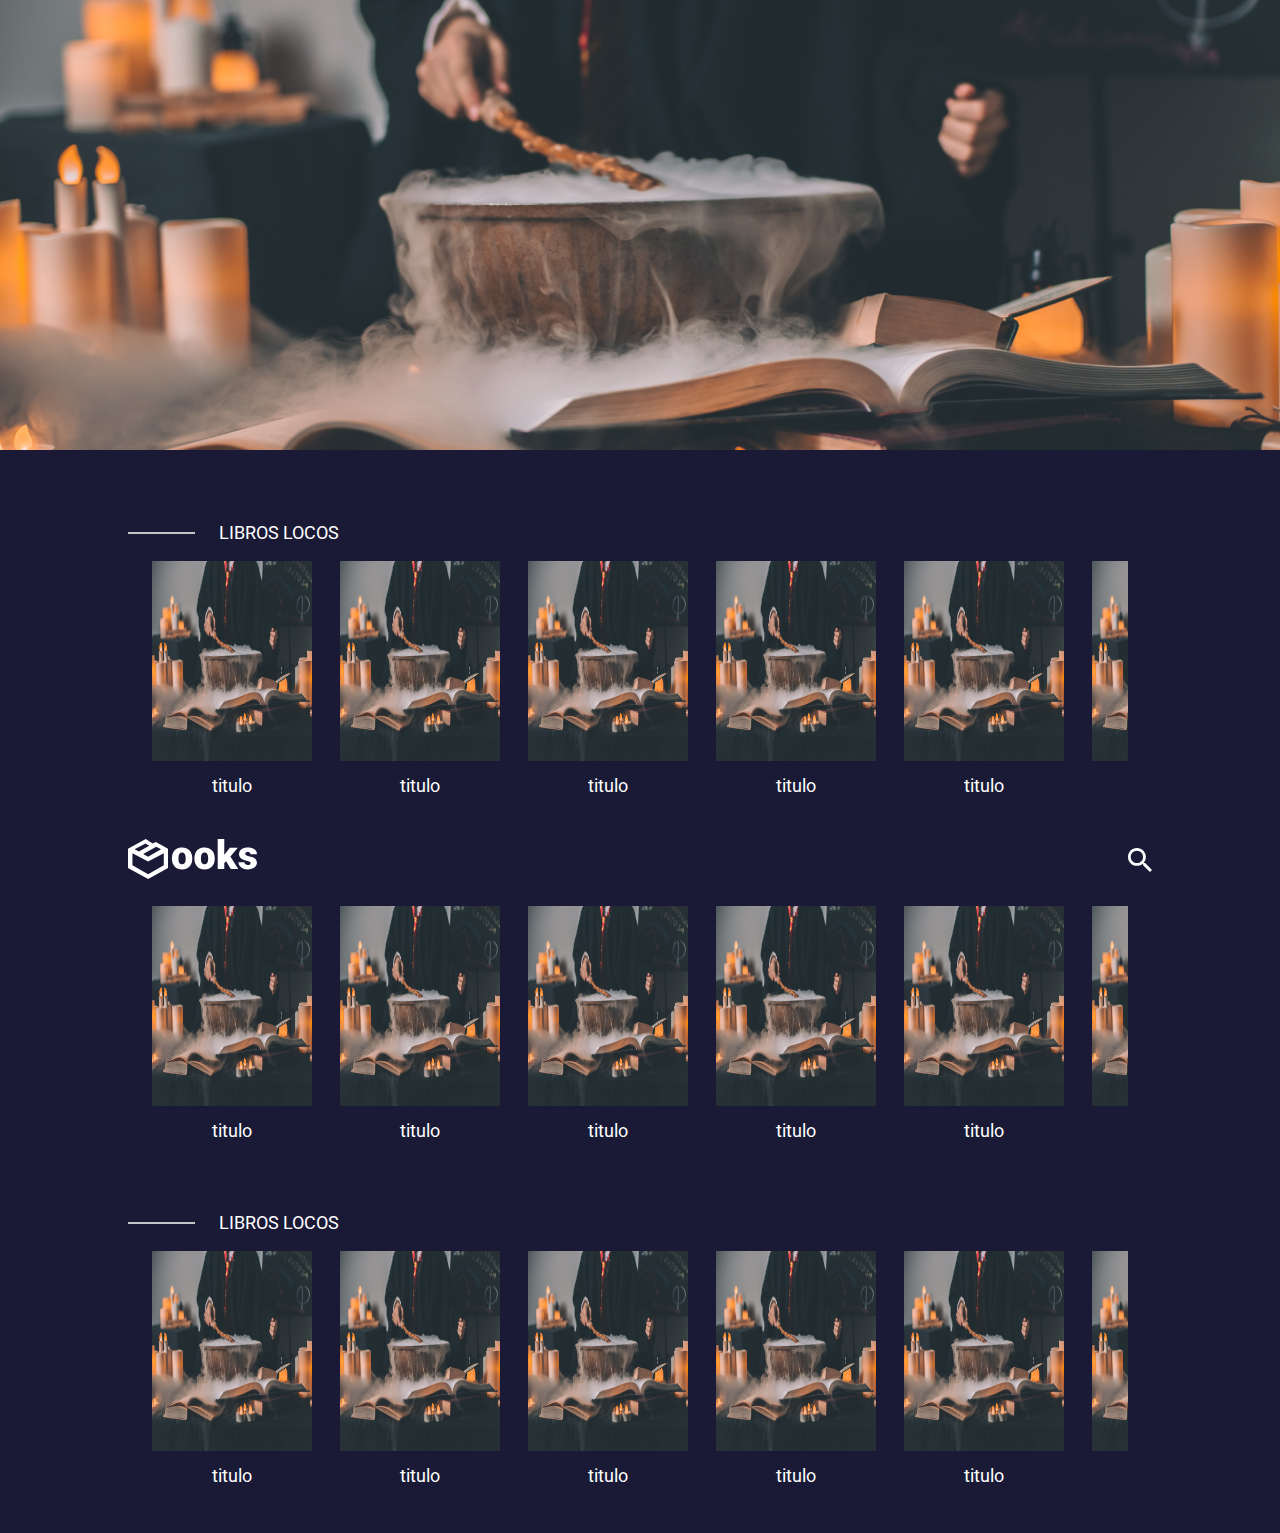
<file: index.html>
<!DOCTYPE html>
<html lang="en">

<head>
    <meta charset="UTF-8">
    <meta name="viewport" content="width=device-width, initial-scale=1.0,user-scalable=no">
    <title>Document</title>
    <link rel="stylesheet" href="css/stylesPage.css">
    <link rel="stylesheet" href="css/styles.css">
    <link href="https://fonts.googleapis.com/css2?family=Roboto:wght@400;900&display=swap" rel="stylesheet">

</head>

<body>
    <a href="detailBook.html">
        <div class="main-top-img ">
        </div>
    </a>
    <div class="categories">

        <header class="display-center-vert">
            <div class="main-rectangle"></div>
            <p class="medium upper">libros locos</p>
        </header>

        <div class="main-books">
            <div class="box-books">
                <article class="book-item">
                    <img src="img/Harry-img.jpg" alt="">
                    <span class="medium display-center">titulo</span>
                </article>
                <article class="book-item">
                    <img src="img/Harry-img.jpg" alt="">
                    <span class="medium display-center">titulo</span>
                </article>
                <article class="book-item">
                    <img src="img/Harry-img.jpg" alt="">
                    <span class="medium display-center">titulo</span>
                </article>
                <article class="book-item">
                    <img src="img/Harry-img.jpg" alt="">
                    <span class="medium display-center">titulo</span>
                </article>
                <article class="book-item">
                    <img src="img/Harry-img.jpg" alt="">
                    <span class="medium display-center">titulo</span>
                </article>
                <article class="book-item">
                    <img src="img/Harry-img.jpg" alt="">
                    <span class="medium display-center">titulo</span>
                </article>
                <article class="book-item">
                    <img src="img/Harry-img.jpg" alt="">
                    <span class="medium display-center">titulo</span>
                </article>
                <article class="book-item">
                    <img src="img/Harry-img.jpg" alt="">
                    <span class="medium display-center">titulo</span>
                </article>
                <article class="book-item">
                    <img src="img/Harry-img.jpg" alt="">
                    <span class="medium display-center">titulo</span>
                </article>
                <article class="book-item">
                    <img src="img/Harry-img.jpg" alt="">
                    <span class="medium display-center">titulo</span>
                </article>
            </div>
        </div>

    </div>
    <div class="categories">

        <header class="display-center-vert">
            <div class="main-rectangle"></div>
            <p class="medium upper">libros locos</p>
        </header>

        <div class="main-books">
            <div class="box-books">
                <article class="book-item">
                    <img src="img/Harry-img.jpg" alt="">
                    <span class="medium display-center">titulo</span>
                </article>
                <article class="book-item">
                    <img src="img/Harry-img.jpg" alt="">
                    <span class="medium display-center">titulo</span>
                </article>
                <article class="book-item">
                    <img src="img/Harry-img.jpg" alt="">
                    <span class="medium display-center">titulo</span>
                </article>
                <article class="book-item">
                    <img src="img/Harry-img.jpg" alt="">
                    <span class="medium display-center">titulo</span>
                </article>
                <article class="book-item">
                    <img src="img/Harry-img.jpg" alt="">
                    <span class="medium display-center">titulo</span>
                </article>
                <article class="book-item">
                    <img src="img/Harry-img.jpg" alt="">
                    <span class="medium display-center">titulo</span>
                </article>
                <article class="book-item">
                    <img src="img/Harry-img.jpg" alt="">
                    <span class="medium display-center">titulo</span>
                </article>
                <article class="book-item">
                    <img src="img/Harry-img.jpg" alt="">
                    <span class="medium display-center">titulo</span>
                </article>
                <article class="book-item">
                    <img src="img/Harry-img.jpg" alt="">
                    <span class="medium display-center">titulo</span>
                </article>
                <article class="book-item">
                    <img src="img/Harry-img.jpg" alt="">
                    <span class="medium display-center">titulo</span>
                </article>
            </div>
        </div>

    </div>
    <div class="categories">

        <header class="display-center-vert">
            <div class="main-rectangle"></div>
            <p class="medium upper">libros locos</p>
        </header>

        <div class="main-books">
            <div class="box-books">
                <article class="book-item">
                    <img src="img/Harry-img.jpg" alt="">
                    <span class="medium display-center">titulo</span>
                </article>
                <article class="book-item">
                    <img src="img/Harry-img.jpg" alt="">
                    <span class="medium display-center">titulo</span>
                </article>
                <article class="book-item">
                    <img src="img/Harry-img.jpg" alt="">
                    <span class="medium display-center">titulo</span>
                </article>
                <article class="book-item">
                    <img src="img/Harry-img.jpg" alt="">
                    <span class="medium display-center">titulo</span>
                </article>
                <article class="book-item">
                    <img src="img/Harry-img.jpg" alt="">
                    <span class="medium display-center">titulo</span>
                </article>
                <article class="book-item">
                    <img src="img/Harry-img.jpg" alt="">
                    <span class="medium display-center">titulo</span>
                </article>
                <article class="book-item">
                    <img src="img/Harry-img.jpg" alt="">
                    <span class="medium display-center">titulo</span>
                </article>
                <article class="book-item">
                    <img src="img/Harry-img.jpg" alt="">
                    <span class="medium display-center">titulo</span>
                </article>
                <article class="book-item">
                    <img src="img/Harry-img.jpg" alt="">
                    <span class="medium display-center">titulo</span>
                </article>
                <article class="book-item">
                    <img src="img/Harry-img.jpg" alt="">
                    <span class="medium display-center">titulo</span>
                </article>
            </div>
        </div>

    </div>

    <nav class="nav-container">
        <a href="index.html">
            <img src="svg/logo-books.svg" alt="">
        </a>
        <img src="svg/lupa.svg" alt="">
    </nav>
</body>

</html>
</file>
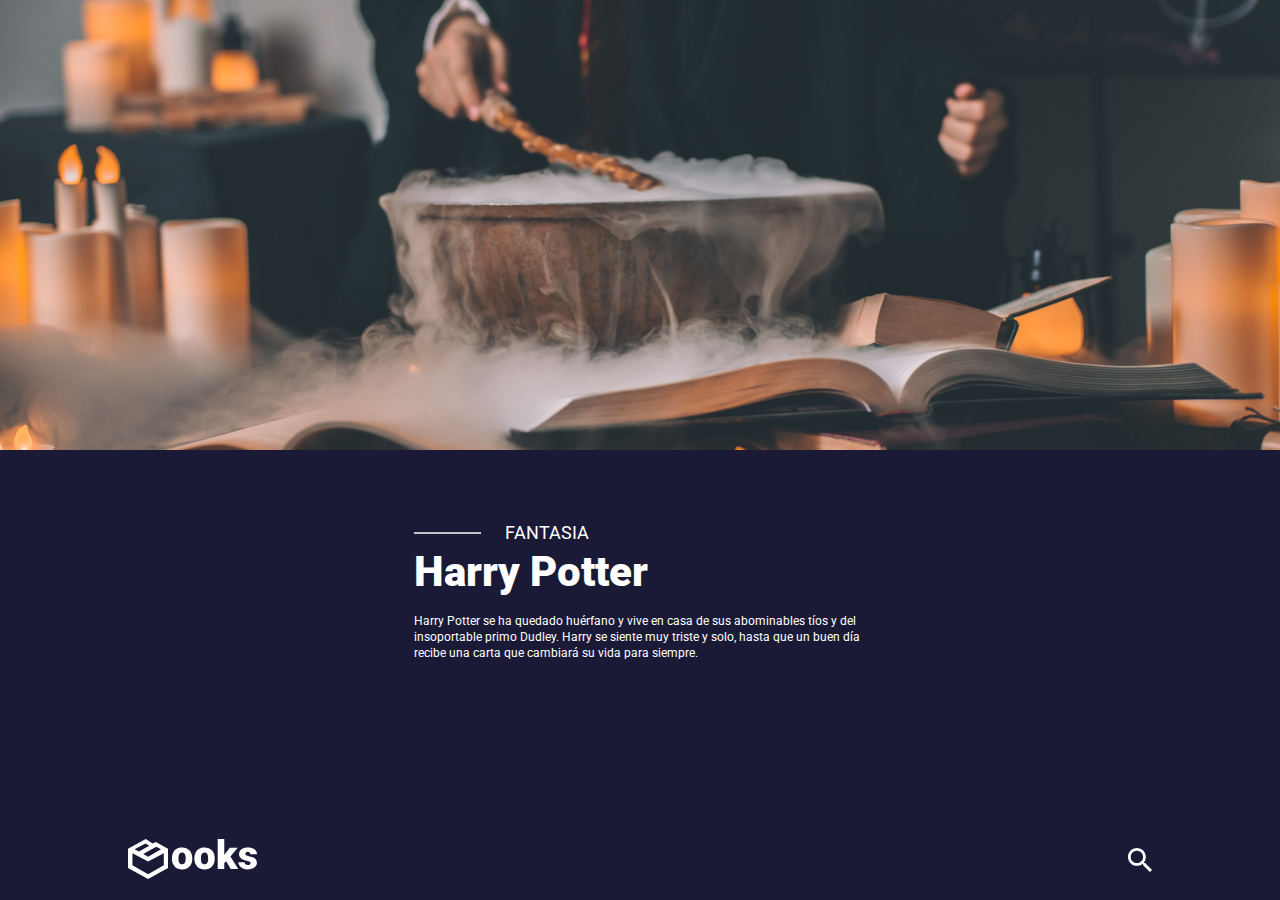
<file: detailBook.html>
<!DOCTYPE html>
<html lang="en">

<head>
    <meta charset="UTF-8">
    <meta name="viewport" content="width=device-width, initial-scale=1.0,user-scalable=no">
    <title>Document</title>
    <link rel="stylesheet" href="css/styles.css">
    <link href="https://fonts.googleapis.com/css2?family=Roboto:wght@400;900&display=swap" rel="stylesheet">
</head>

<body>
    <main class="main">
        <div class="main-top-img">
        </div>

        <div class="main-container">

            <header class="display-center-vert">
                <div class="main-rectangle"></div>
                <p class="medium upper">Fantasia</p>
            </header>
            <h2 class="title">Harry Potter</h2>
            <p class="paragraph">Harry Potter se ha quedado huérfano y vive en casa de sus abominables tíos y del insoportable primo Dudley. Harry se siente muy triste y solo, hasta que un buen día recibe una carta que cambiará su vida para siempre.</p>


        </div>
    </main>

    <nav class="nav-container">
        <a href="index.html">
            <img src="svg/logo-books.svg" alt="">
        </a>
        <img src="svg/lupa.svg" alt="">
    </nav>
</body>

</html>
</file>
<file: css/stylesPage.css>
.categories {
    width: 80%;
    height: 100%;
    margin: auto;
    padding-top: 24px;
    padding-bottom: 24px;
}

.main-books {
    width: 100%;
    height: 276px;
    padding: 24px;
    display: flex;
    justify-content: center;
    align-items: center;
}

.box-books {
    width: 100%;
    height: 240px;
    white-space: nowrap;
    overflow-y: hidden;
    overflow-x: scroll;
}

.book-item {
    width: 160px;
    height: 240px;
    border-radius: 4px;
    margin-right: 24px;
    display: inline-block;
}

.book-item img {
    width: 100%;
    height: 200px;
}

.book-item span {
    width: 100%;
    height: 40px;
    /* display: block; */
}

@media (max-width:512px) {
    .categories {
        width: calc(100% - 48px);
    }
}
</file>
<file: css/styles.css>
* {
    padding: 0;
    margin: 0;
    box-sizing: border-box;
}

:root {
    --Background-color: #1A1A36;
    --text-color: #FFFFFF;
    --font-size-title: 40px;
    --font-size-medium: 18px;
    --font-size-paragraph: 12px;
    --font-weight-title: 900;
    --font-weight-medium: 400;
    --font-weight-paragraph: 400;
}


/* ---- r o o t */

body {
    color: var(--text-color);
    background-color: var(--Background-color);
}

.upper {
    text-transform: uppercase;
}

.title {
    font-family: 'Roboto', sans-serif;
    font-style: normal;
    font-weight: var(--font-weight-title);
    font-size: var(--font-size-title);
    line-height: 42px;
    font-size: 42px;
    font-weight: 900;
    /* text-transform: capitalize; */
    /* ------ */
    padding-top: 8px;
    padding-bottom: 8px;
}

.medium {
    font-family: 'Roboto', sans-serif;
    font-style: normal;
    font-weight: var(--font-weight-medium);
    font-size: var(--font-size-medium);
}

.paragraph {
    font-family: 'Roboto', sans-serif;
    font-style: normal;
    font-weight: var(--font-weight-paragraph);
    font-size: var(--font-size-paragraph);
    line-height: 16px;
    word-wrap: break-word;
    /* ------ */
    padding-top: 12px;
    padding-bottom: 12px;
    /* background: blue; */
}

.display-center-vert {
    display: flex;
    /* justify-content: center; */
    align-items: center;
}

.display-center {
    display: flex;
    justify-content: center;
    align-items: center;
}


/* ---- main */

.main {
    width: 100%;
    min-height: 100vh;
    padding-bottom: 80px;
}

.main-top-img {
    width: 100%;
    height: 100vw;
    /* height: 440px; */
    height: 50vh;
    background: url(../img/Harry-img.jpg);
    background-position: center;
    background-repeat: no-repeat;
    background-size: cover;
    background-clip: content-box;
    margin-bottom: 48px;
}

.main-rectangle {
    width: 67px;
    height: 2px;
    background: #C4C4C4;
    margin-right: 24px;
}

.main-container {
    padding: 24px;
    /* background: yellow; */
    height: 100%;
    margin: auto;
}


/* -------nav--------------- */

.nav-container {
    display: flex;
    align-items: center;
    justify-content: space-between;
    /* background: red; */
    width: 100%;
    height: 80px;
    background: var(--Background-color);
    /* ------- */
    padding-right: 24px;
    padding-left: 24px;
    position: fixed;
    bottom: 0;
    right: 0;
}


/* ---------------------- */

@media (min-width:480px) {}

@media (min-width:512px) {
    .main-container {
        width: 500px;
    }
    .nav-container {
        padding-right: 10%;
        padding-left: 10%;
    }
}
</file>
